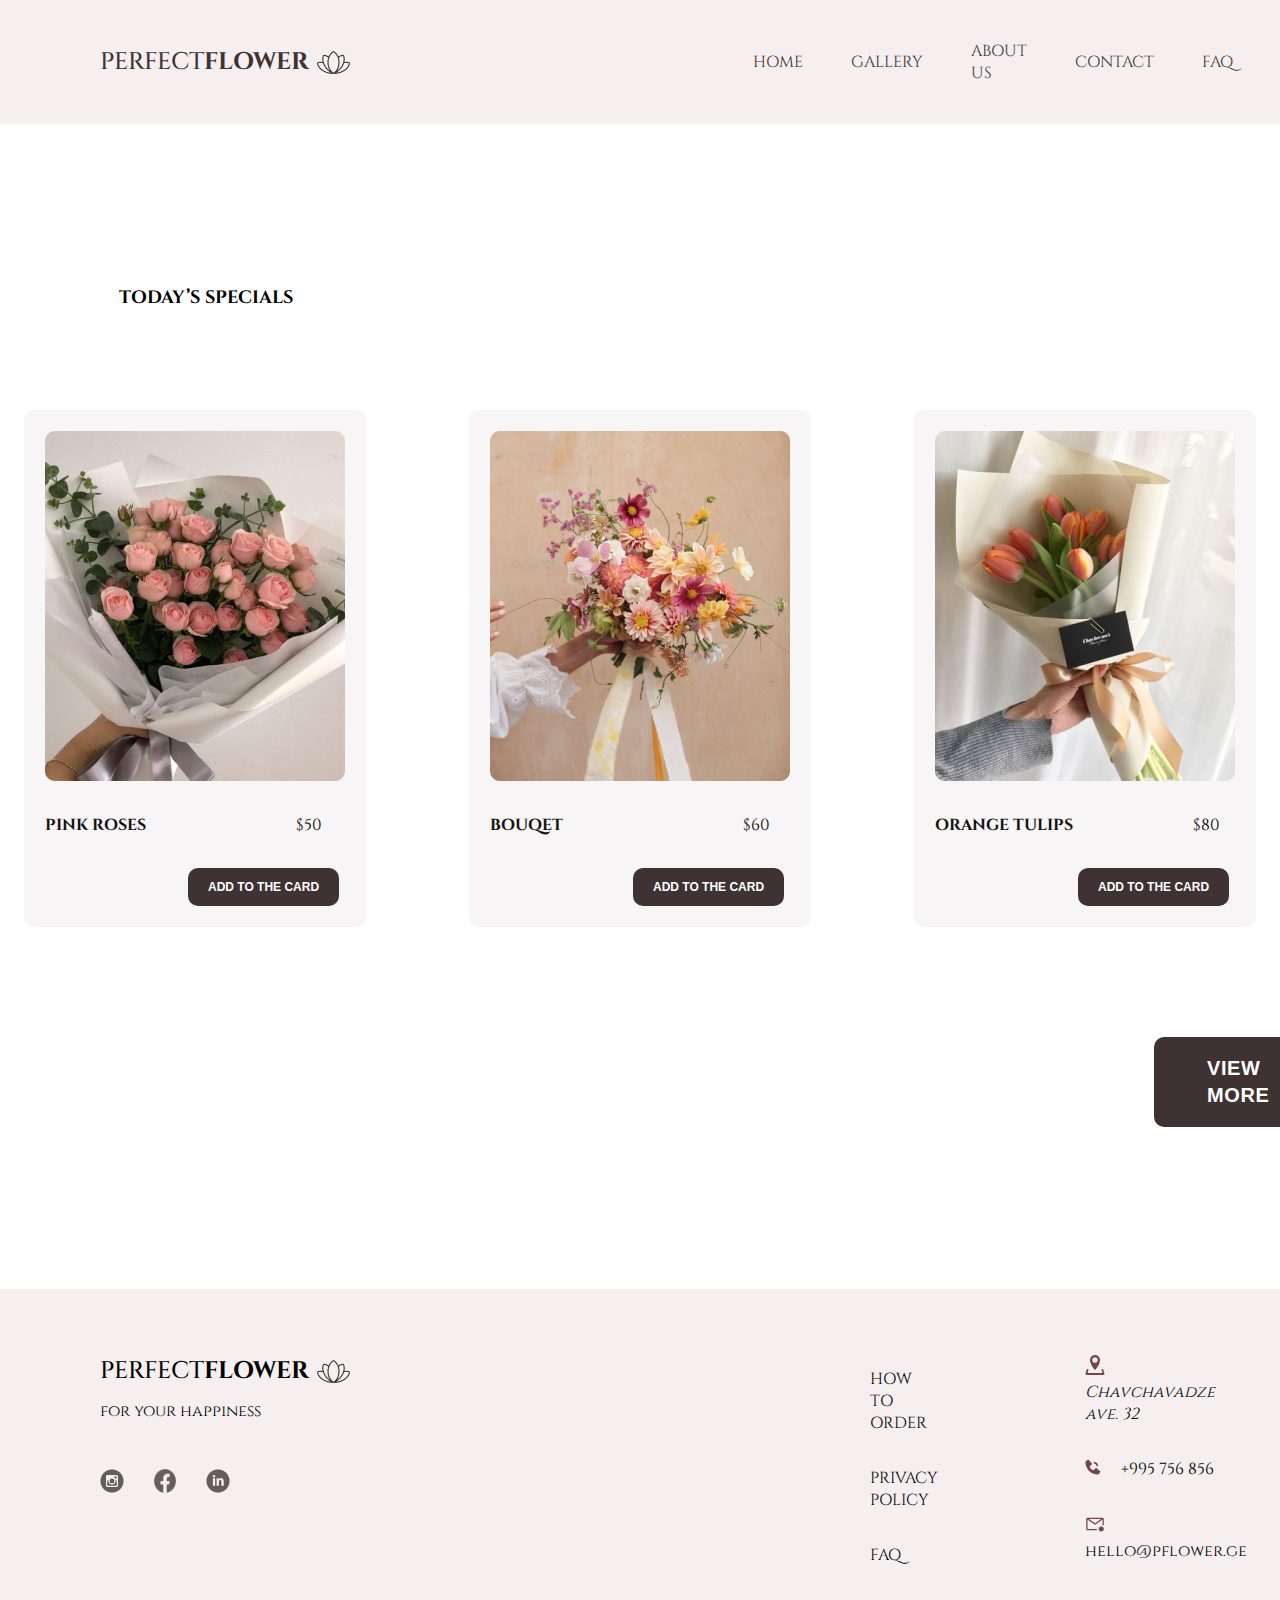
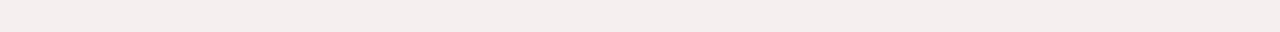
<file: index.html>
<!DOCTYPE html>
<html lang="en">
  <head>
    <link rel="stylesheet" href="assets/css/style.css" />
    <meta charset="UTF-8" />
    <meta http-equiv="X-UA-Compatible" content="IE=edge" />
    <meta name="viewport" content="width=device-width, initial-scale=1.0" />
    <title>Document</title>
  </head>

  <body>

    <header>
      <div class="flex-header">
        <a href="index.html"><h2><span>PERFECT</span>FLOWER</h2></a>
        <img src="assets/images/Vector.png" alt="vector" />
      </div>
      <nav>
        <ul>
          <il><a href="index.html">HOME</a></il>
          <il><a href="gallery.html">GALLERY</a></il>
          <il><a href="about.html">ABOUT US</a></il>
          <il><a href="contact.html">CONTACT</a></il>
          <il><a href="faq.html">FAQ</a></il>
          <img src="assets/images/image 6.png" alt="img" />
        </ul>
      </nav>
    </header>

    <main>
      <h1>TODAY’S SPECIALS</h1>
      <section>
        <article>
          <img src="assets/images/image 5.png" alt="img" />
          <h3>PINK ROSES<span>$50</span></h3>
          <button>ADD TO THE CARD</button>
        </article>
        <article>
          <img src="assets/images/image 3.png" alt="img" />
          <h3>BOUQET<span class="price-2">$60</span></h3>
          <button>ADD TO THE CARD</button>
        </article>
        <article>
          <img src="assets/images/image 4.png" alt="img" />
          <h3>ORANGE TULIPS<span class="price">$80</span></h3>
          <button>ADD TO THE CARD</button>
        </article>
      </section>
      <button class="btn">VIEW MORE</button>
    </main>

    <footer>
      <div>
        <div class="flex-header">
          <h2><span>PERFECT</span>FLOWER</h2>
          <img src="assets/images/Vector.png" alt="vector" />
        </div>
        <p>for your happiness</p>
        <div class="icons">
          <img src="assets/images/Vector (1).png" alt="vector" />
          <img src="assets/images/Vector (2).png" alt="vector" />
          <img src="assets/images/Vector (3).png" alt="vector" />
        </div>
      </div>
      <div class="flex-wrap">
        <div>
          <p>HOW TO ORDER</p>
          <p>PRIVACY POLICY</p>
          <p>FAQ</p>
        </div>
        <div class="contact">
          <address><span><img src="assets/images/Vector (4).png" alt="img"></span>Chavchavadze ave. 32</address>
          <p><span><img src="assets/images/Vector (5).png" alt="img"></span>+995 756 856</p>
          <p><span><img src="assets/images/vector(7).png" alt="img"></span>hello@pflower.ge</p>
        </div>
      </div>
    </footer>
    
  </body>
</html>
</file>
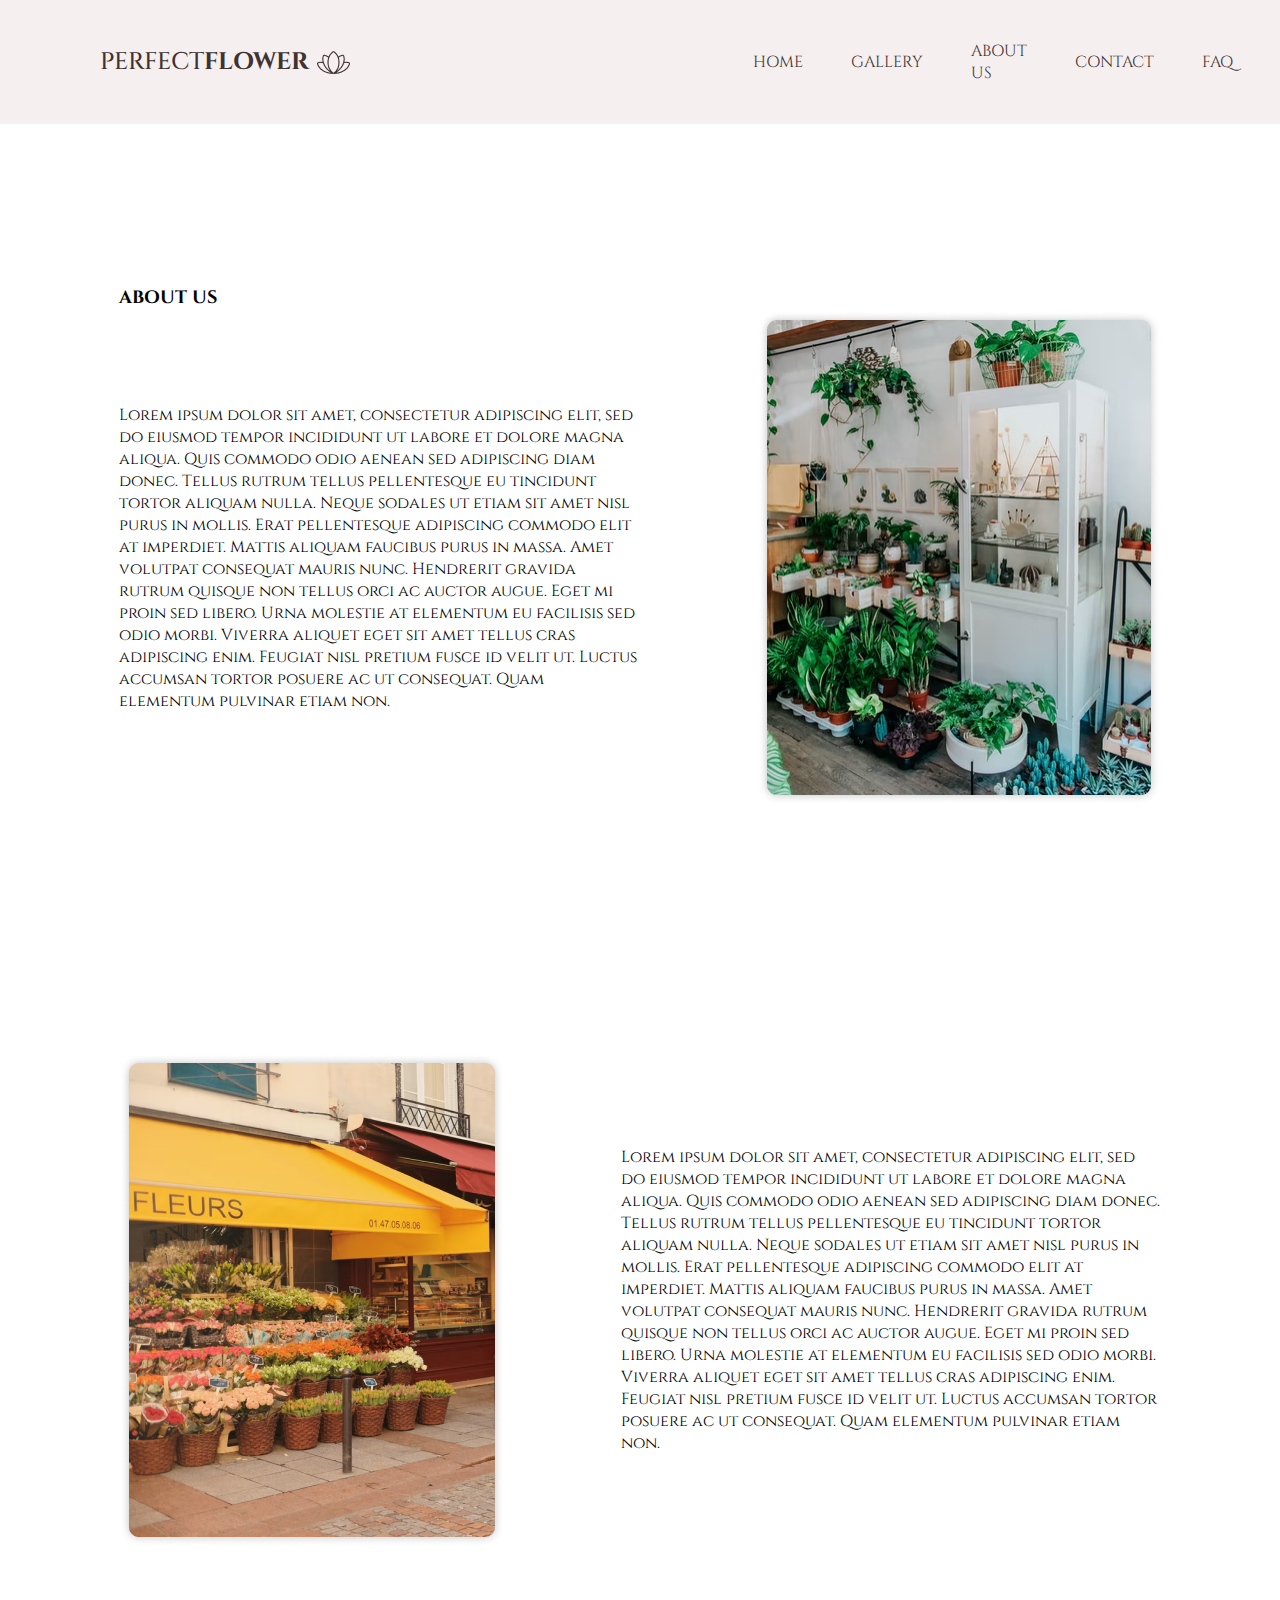
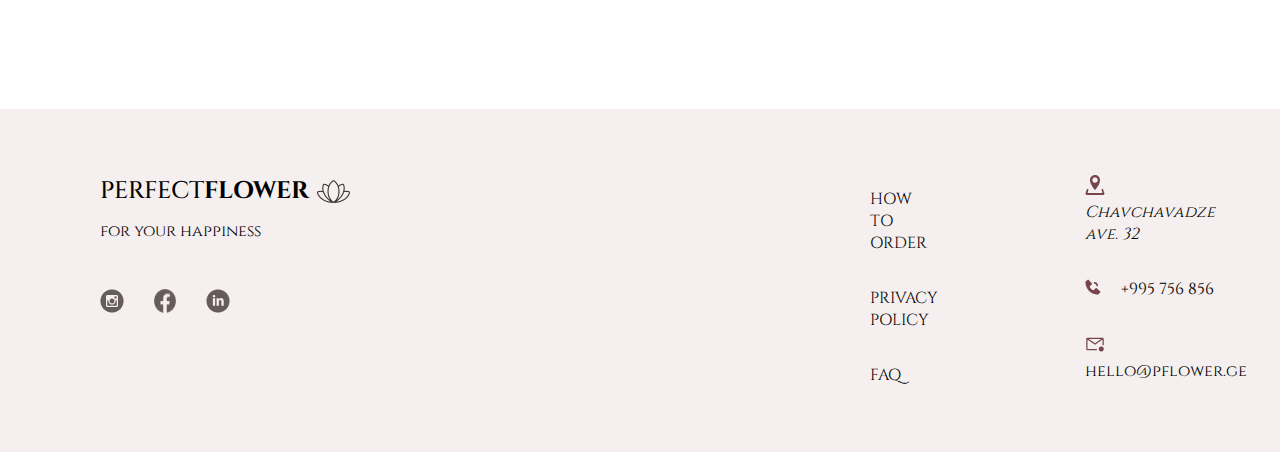
<file: about.html>
<!DOCTYPE html>
<html lang="en">
<head>
    <link rel="stylesheet" href="assets/css/about.css">
    <meta charset="UTF-8">
    <meta http-equiv="X-UA-Compatible" content="IE=edge">
    <meta name="viewport" content="width=device-width, initial-scale=1.0">
    <title>Document</title>
</head>
<body>
    <header>
        <div class="flex-header">
          <a href="index.html"><h2><span>PERFECT</span>FLOWER</h2></a>
          <img src="assets/images/Vector.png" alt="vector" />
        </div>
        <nav>
          <ul>
            <il><a href="index.html">HOME</a></il>
          <il><a href="gallery.html">GALLERY</a></il>
          <il><a href="about.html">ABOUT US</a></il>
          <il><a href="contact.html">CONTACT</a></il>
          <il><a href="faq.html">FAQ</a></il>
            <img src="assets/images/image 6.png" alt="img" />
          </ul>
        </nav>
      </header>
    <main>
        <h3>ABOUT US</h3>
        <section>
            <p>Lorem ipsum dolor sit amet, consectetur adipiscing elit, sed do eiusmod tempor incididunt ut labore et dolore magna aliqua. Quis commodo odio aenean sed adipiscing diam donec. Tellus rutrum tellus pellentesque eu tincidunt tortor aliquam nulla. Neque sodales ut etiam sit amet nisl purus in mollis. Erat pellentesque adipiscing commodo elit at imperdiet. Mattis aliquam faucibus purus in massa. Amet volutpat consequat mauris nunc. Hendrerit gravida rutrum quisque non tellus orci ac auctor augue. Eget mi proin sed libero. Urna molestie at elementum eu facilisis sed odio morbi. Viverra aliquet eget sit amet tellus cras adipiscing enim. Feugiat nisl pretium fusce id velit ut. Luctus accumsan tortor posuere ac ut consequat. Quam elementum pulvinar etiam non.
            </p>
            <img src="assets/images/image 30.png" alt="img">
        </section>
        <section class="group">
            <img src="assets/images/image 31.png" alt="img">
            <p>Lorem ipsum dolor sit amet, consectetur adipiscing elit, sed do eiusmod tempor incididunt ut labore et dolore magna aliqua. Quis commodo odio aenean sed adipiscing diam donec. Tellus rutrum tellus pellentesque eu tincidunt tortor aliquam nulla. Neque sodales ut etiam sit amet nisl purus in mollis. Erat pellentesque adipiscing commodo elit at imperdiet. Mattis aliquam faucibus purus in massa. Amet volutpat consequat mauris nunc. Hendrerit gravida rutrum quisque non tellus orci ac auctor augue. Eget mi proin sed libero. Urna molestie at elementum eu facilisis sed odio morbi. Viverra aliquet eget sit amet tellus cras adipiscing enim. Feugiat nisl pretium fusce id velit ut. Luctus accumsan tortor posuere ac ut consequat. Quam elementum pulvinar etiam non.
            </p>
            
        </section>
    </main>

    
    <footer>
        <div>
          <div class="flex-header">
            <h2><span>PERFECT</span>FLOWER</h2>
            <img src="assets/images/Vector.png" alt="vector" />
          </div>
          <p>for your happiness</p>
          <div class="icons">
            <img src="assets/images/Vector (1).png" alt="vector" />
            <img src="assets/images/Vector (2).png" alt="vector" />
            <img src="assets/images/Vector (3).png" alt="vector" />
          </div>
        </div>
        <div class="flex-wrap">
          <div>
            <p>HOW TO ORDER</p>
            <p>PRIVACY POLICY</p>
            <p>FAQ</p>
          </div>
          <div class="contact">
            <address><span><img src="assets/images/Vector (4).png" alt="img"></span>Chavchavadze ave. 32</address>
            <p><span><img src="assets/images/Vector (5).png" alt="img"></span>+995 756 856</p>
            <p><span><img src="assets/images/vector(7).png" alt="img"></span>hello@pflower.ge</p>
          </div>
        </div>
      </footer>
</body>
</html>
</file>
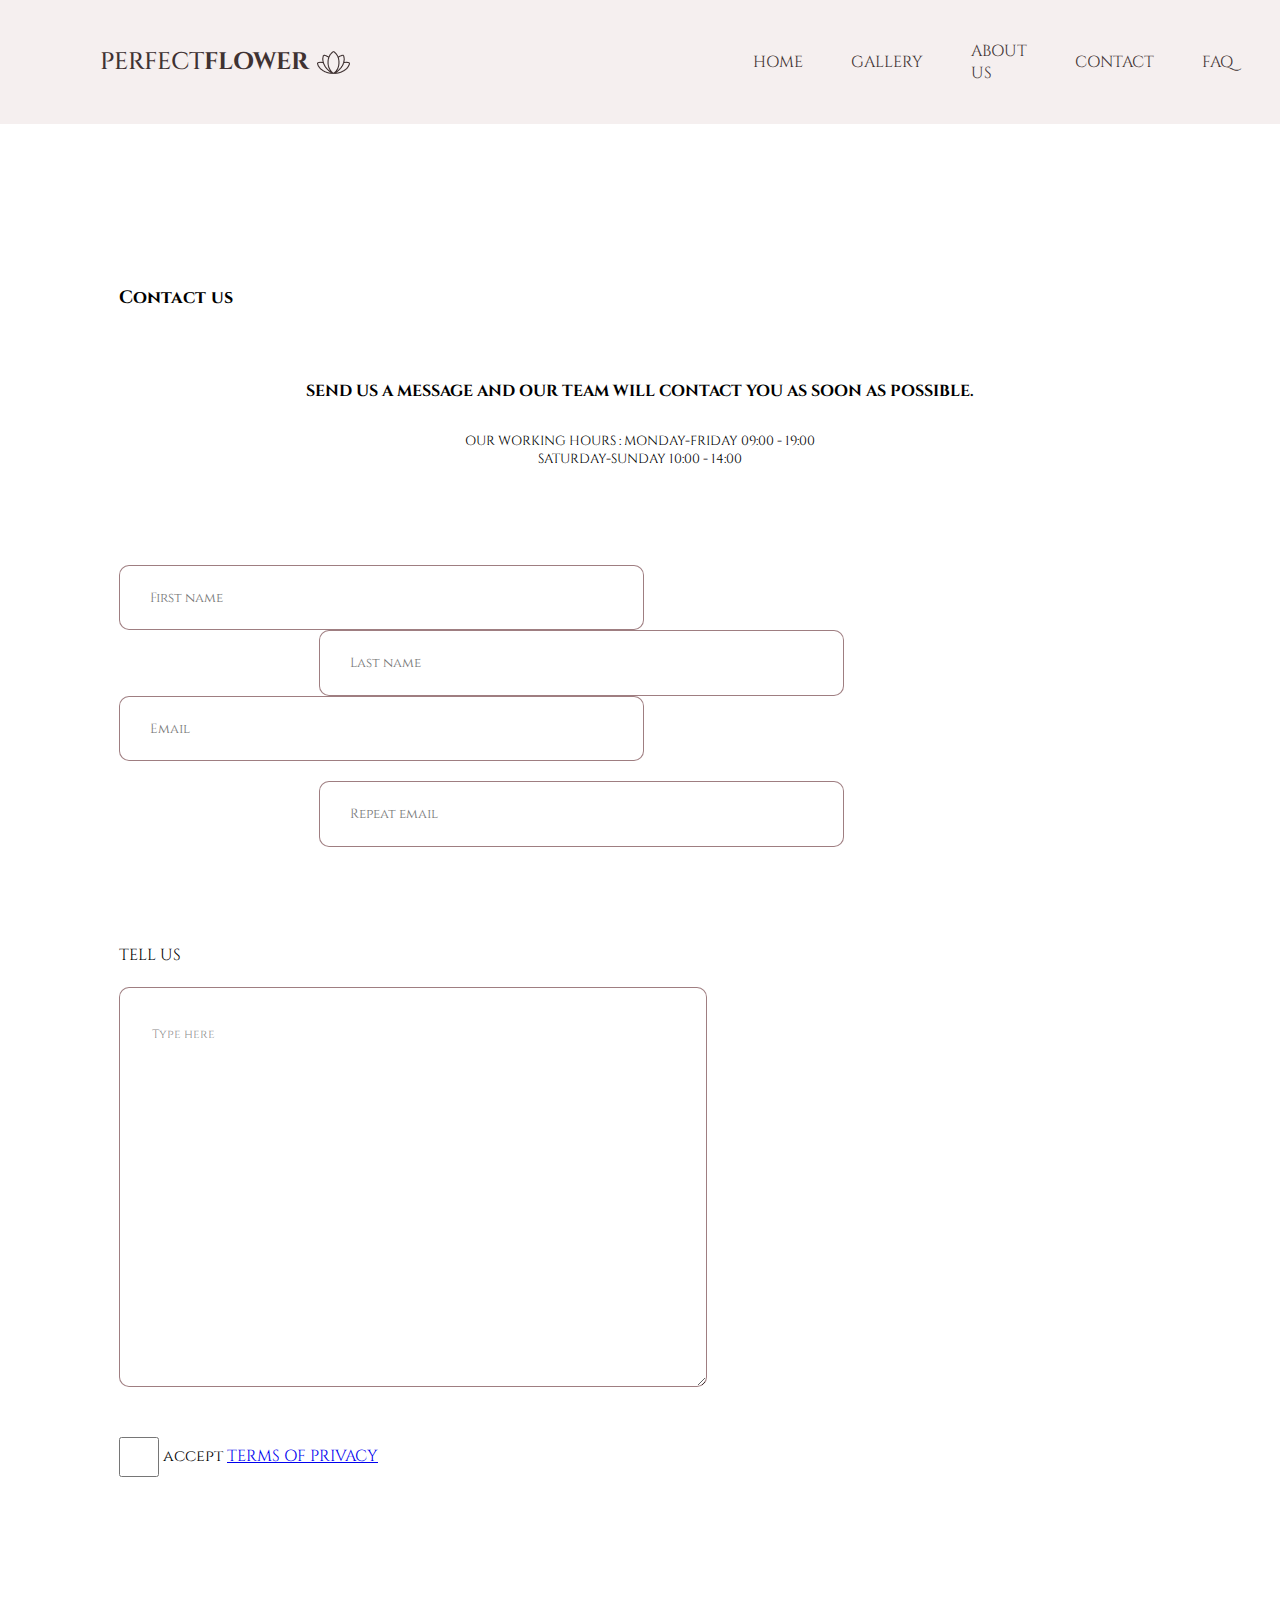
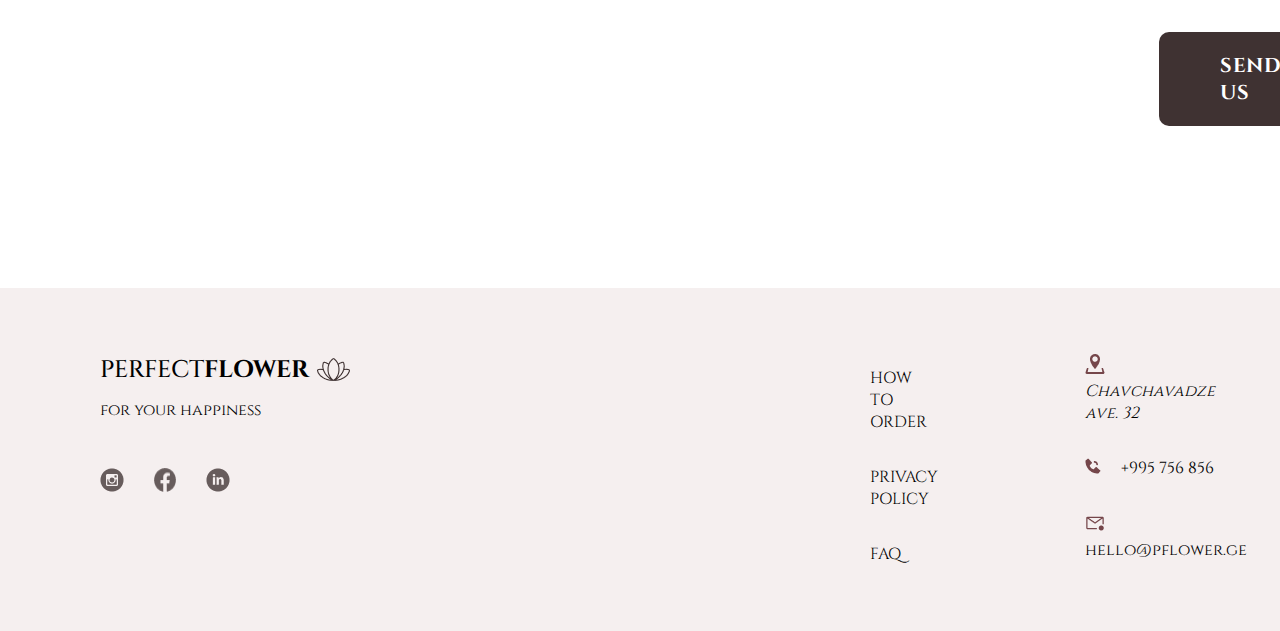
<file: contact.html>
<!DOCTYPE html>
<html lang="en">

<head>
    <link rel="stylesheet" href="assets/css/contact.css">
    <meta charset="UTF-8">
    <meta http-equiv="X-UA-Compatible" content="IE=edge">
    <meta name="viewport" content="width=device-width, initial-scale=1.0">
    <title>Document</title>
</head>

<body>

    <header>
        <div class="flex-header">
            <a href="index.html"><h2><span>PERFECT</span>FLOWER</h2></a>
            <img src="assets/images/Vector.png" alt="vector" />
        </div>
        <nav>
            <ul>
                <il><a href="index.html">HOME</a></il>
                <il><a href="gallery.html">GALLERY</a></il>
                <il><a href="about.html">ABOUT US</a></il>
                <il><a href="contact.html">CONTACT</a></il>
                <il><a href="faq.html">FAQ</a></il>
                <img src="assets/images/image 6.png" alt="img" />
            </ul>
        </nav>
    </header>

    <main>
        <h3>Contact us</h3>
        <h4>SEND US A MESSAGE AND OUR TEAM WILL CONTACT YOU AS SOON AS POSSIBLE.</h4>
        <h5>OUR WORKING HOURS : MONDAY-FRIDAY 09:00 - 19:00 <br><span>SATURDAY-SUNDAY 10:00 - 14:00<span></span></h5>

        <form>
            <label for="fname"></label>
            <input class="input" type="text" id="fname" name="fname" placeholder="First name">
            <label for="lname"></label>
            <input class="input" type="text" id="lname" name="lname" placeholder="Last name"><br>
            <label for="email"></label>
            <input class="input" type="email" id="email" name="email" placeholder="Email">
            <label for="email"></label>
            <input class="input" type="email" id="remail" name="email" placeholder="Repeat email">
        </form>
        <div>
        <form>
            <label  class="text" for="text">TELL US</label>
            <textarea rows="4" cols="50" name="comment" >Type here </textarea>
        </form>
        
        <iframe src="https://www.google.com/maps/embed?pb=!1m14!1m12!1m3!1d11900.402046786656!2d44.77591134825438!3d41.78304744443202!2m3!1f0!2f0!3f0!3m2!1i1024!2i768!4f13.1!5e0!3m2!1ska!2sge!4v1676414620981!5m2!1ska!2sge" width="600" height="450" style="border:0;" allowfullscreen="" loading="lazy" referrerpolicy="no-referrer-when-downgrade"></iframe>
        </div>
        <input class="checkbox" type="checkbox">
        <label>accept <a href="#">TERMS OF PRIVACY</a></label>
        <button>SEND US</button>
        
    
    </main>
    <footer>
        <div>
          <div class="flex-header">
            <h2><span>PERFECT</span>FLOWER</h2>
            <img src="assets/images/Vector.png" alt="vector" />
          </div>
          <p>for your happiness</p>
          <div class="icons">
            <img src="assets/images/Vector (1).png" alt="vector" />
            <img src="assets/images/Vector (2).png" alt="vector" />
            <img src="assets/images/Vector (3).png" alt="vector" />
          </div>
        </div>
        <div class="flex-wrap">
          <div>
            <p>HOW TO ORDER</p>
            <p>PRIVACY POLICY</p>
            <p>FAQ</p>
          </div>
          <div class="contact">
            <address><span><img src="assets/images/Vector (4).png" alt="img"></span>Chavchavadze ave. 32</address>
            <p><span><img src="assets/images/Vector (5).png" alt="img"></span>+995 756 856</p>
            <p><span><img src="assets/images/vector(7).png" alt="img"></span>hello@pflower.ge</p>
          </div>
        </div>
      </footer>

</body>

</html>
</file>
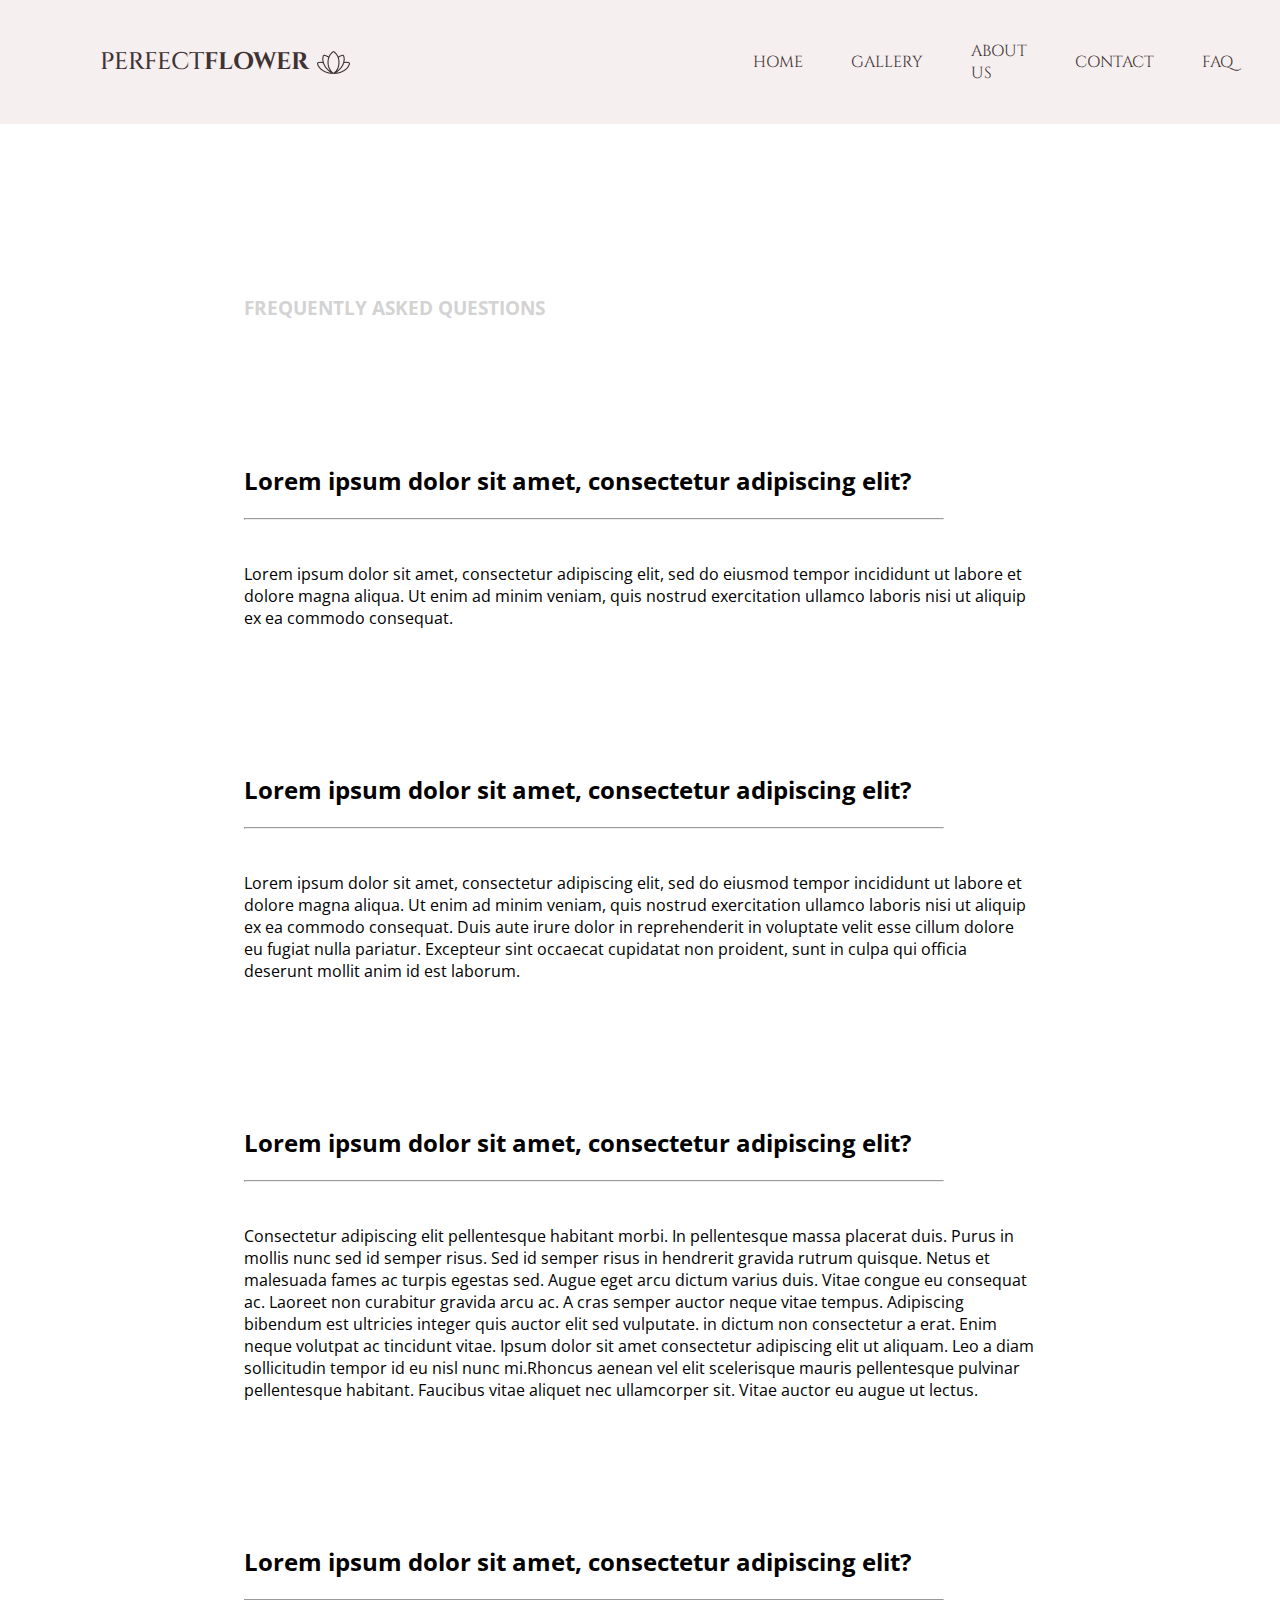
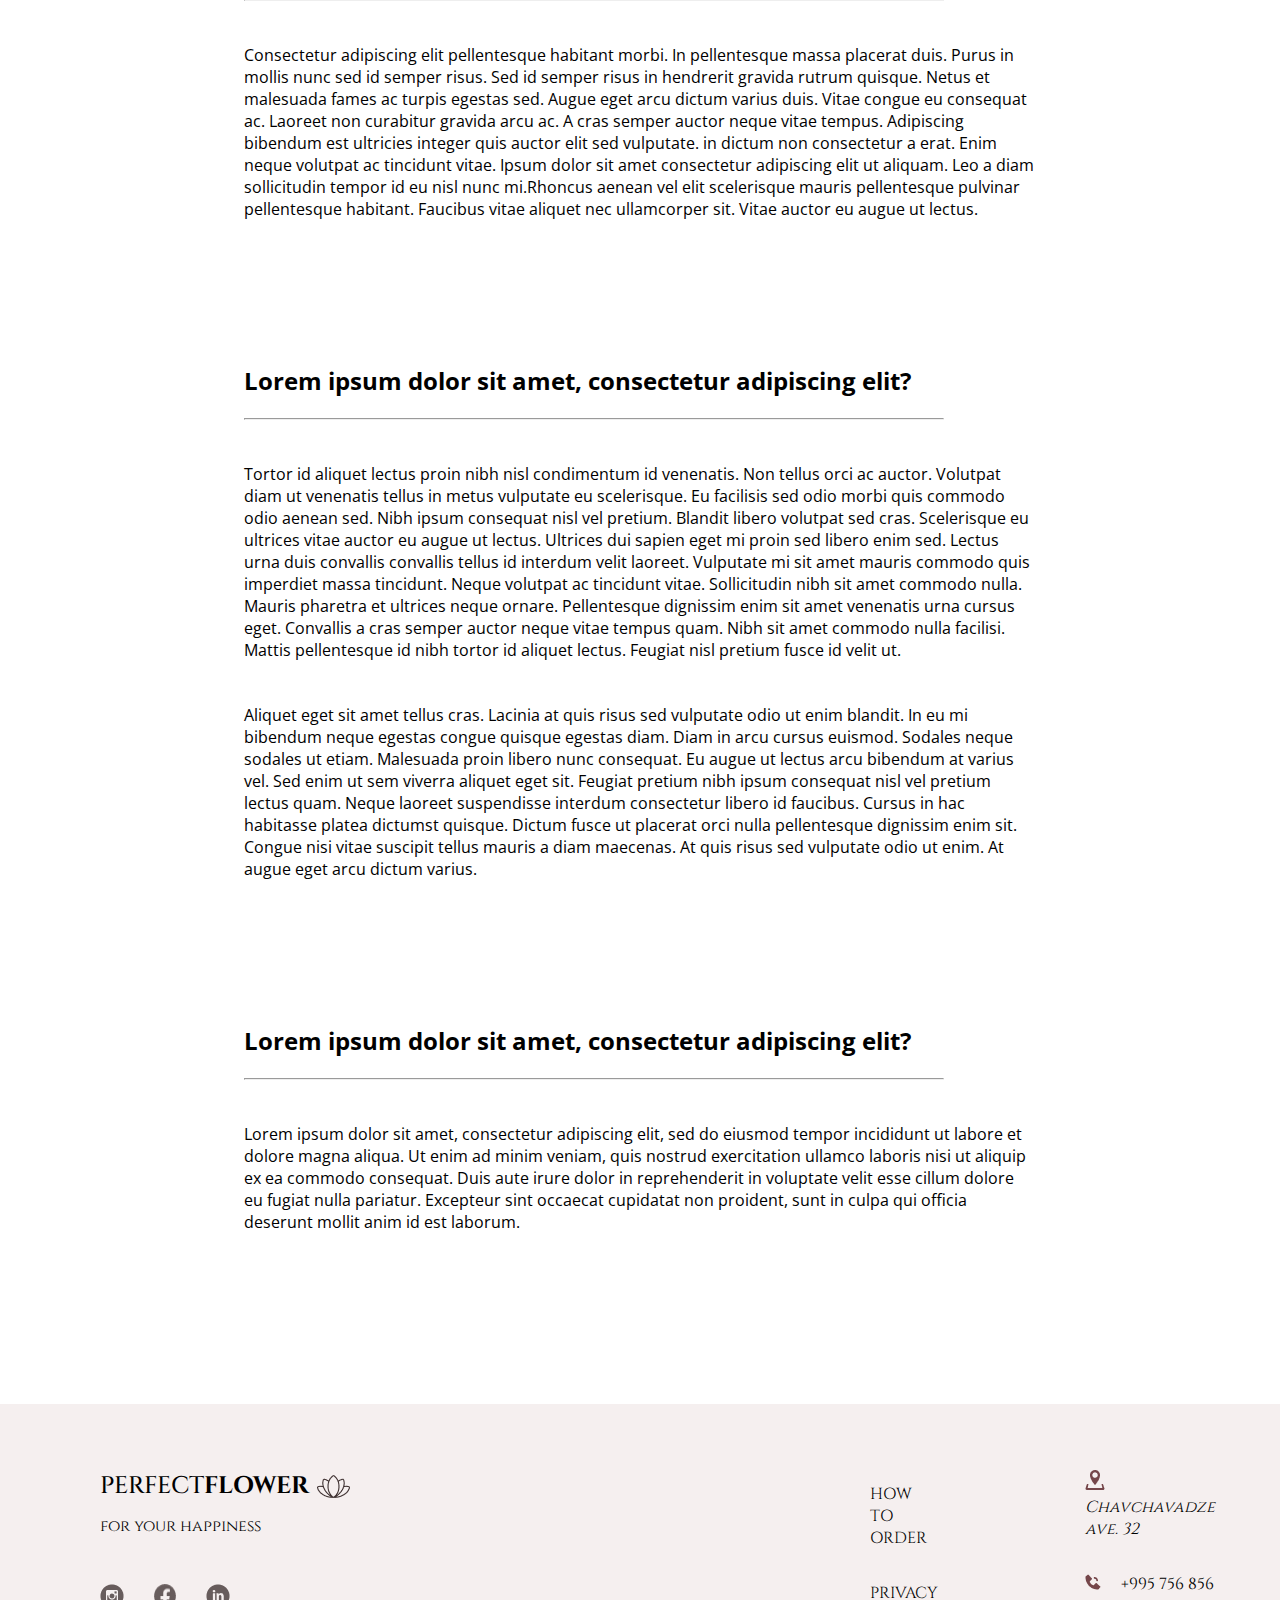
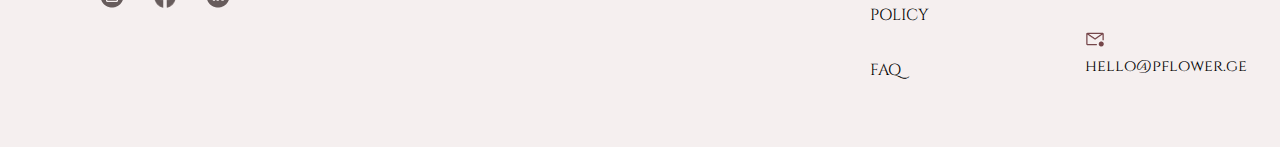
<file: faq.html>
<!DOCTYPE html>
<html lang="en">

<head>
    <link rel="stylesheet" href="assets/css/faq.css" />
    <meta charset="UTF-8" />
    <meta http-equiv="X-UA-Compatible" content="IE=edge" />
    <meta name="viewport" content="width=device-width, initial-scale=1.0" />
    <title>Document</title>
</head>

<body>
    <header>
        <div class="flex-header">
            <a href="index.html"><h2><span>PERFECT</span>FLOWER</h2></a>
            <img src="assets/images/Vector.png" alt="vector" />
        </div>
        <nav>
            <ul>
                <il><a href="index.html">HOME</a></il>
          <il><a href="gallery.html">GALLERY</a></il>
          <il><a href="about.html">ABOUT US</a></il>
          <il><a href="contact.html">CONTACT</a></il>
          <il><a href="faq.html">FAQ</a></il>
                <img src="assets/images/image 6.png" alt="img" />
            </ul>
        </nav>
    </header>

    <main>
        <h3>FREQUENTLY ASKED QUESTIONS</h3>
        <section>
            <h2>Lorem ipsum dolor sit amet, consectetur adipiscing elit?</h2>
            <hr />
            <p>
                Lorem ipsum dolor sit amet, consectetur adipiscing elit, sed do
                eiusmod tempor incididunt ut labore et dolore magna aliqua. Ut enim ad
                minim veniam, quis nostrud exercitation ullamco laboris nisi ut
                aliquip ex ea commodo consequat.
            </p>
        </section>
        <section>
            <h2>Lorem ipsum dolor sit amet, consectetur adipiscing elit?</h2>
            <hr />
            <p>
                Lorem ipsum dolor sit amet, consectetur adipiscing elit, sed do
                eiusmod tempor incididunt ut labore et dolore magna aliqua. Ut enim ad
                minim veniam, quis nostrud exercitation ullamco laboris nisi ut
                aliquip ex ea commodo consequat. Duis aute irure dolor in
                reprehenderit in voluptate velit esse cillum dolore eu fugiat nulla
                pariatur. Excepteur sint occaecat cupidatat non proident, sunt in
                culpa qui officia deserunt mollit anim id est laborum.
            </p>
        </section>
        <section>
            <h2>Lorem ipsum dolor sit amet, consectetur adipiscing elit?</h2>
            <hr />
            <p>
                Consectetur adipiscing elit pellentesque habitant morbi. In
                pellentesque massa placerat duis. Purus in mollis nunc sed id semper
                risus. Sed id semper risus in hendrerit gravida rutrum quisque. Netus
                et malesuada fames ac turpis egestas sed. Augue eget arcu dictum
                varius duis. Vitae congue eu consequat ac. Laoreet non curabitur
                gravida arcu ac. A cras semper auctor neque vitae tempus. Adipiscing
                bibendum est ultricies integer quis auctor elit sed vulputate. in
                dictum non consectetur a erat. Enim neque volutpat ac tincidunt vitae.
                Ipsum dolor sit amet consectetur adipiscing elit ut aliquam. Leo a
                diam sollicitudin tempor id eu nisl nunc mi.Rhoncus aenean vel elit
                scelerisque mauris pellentesque pulvinar pellentesque habitant.
                Faucibus vitae aliquet nec ullamcorper sit. Vitae auctor eu augue ut
                lectus.
            </p>
        </section>
        <section>
            <h2>Lorem ipsum dolor sit amet, consectetur adipiscing elit?</h2>
            <hr />
            <p>
                Consectetur adipiscing elit pellentesque habitant morbi. In pellentesque massa placerat duis. Purus in mollis nunc sed id semper risus. Sed id semper risus in hendrerit gravida rutrum quisque. Netus et malesuada fames ac turpis egestas sed. Augue eget arcu dictum varius duis. Vitae congue eu consequat ac. Laoreet non curabitur gravida arcu ac. A cras semper auctor neque vitae tempus. Adipiscing bibendum est ultricies integer quis auctor elit sed vulputate. in dictum non consectetur a erat. Enim neque volutpat ac tincidunt vitae. Ipsum dolor sit amet consectetur adipiscing elit ut aliquam. Leo a diam sollicitudin tempor id eu nisl nunc mi.Rhoncus aenean vel elit scelerisque mauris pellentesque pulvinar pellentesque habitant. Faucibus vitae aliquet nec ullamcorper sit. Vitae auctor eu augue ut lectus.
            </p>
        </section>
        <section>
            <h2>Lorem ipsum dolor sit amet, consectetur adipiscing elit?</h2>
            <hr />
            <p>
                Tortor id aliquet lectus proin nibh nisl condimentum id venenatis. Non
                tellus orci ac auctor. Volutpat diam ut venenatis tellus in metus
                vulputate eu scelerisque. Eu facilisis sed odio morbi quis commodo
                odio aenean sed. Nibh ipsum consequat nisl vel pretium. Blandit libero
                volutpat sed cras. Scelerisque eu ultrices vitae auctor eu augue ut
                lectus. Ultrices dui sapien eget mi proin sed libero enim sed. Lectus
                urna duis convallis convallis tellus id interdum velit laoreet.
                Vulputate mi sit amet mauris commodo quis imperdiet massa tincidunt.
                Neque volutpat ac tincidunt vitae. Sollicitudin nibh sit amet commodo
                nulla. Mauris pharetra et ultrices neque ornare. Pellentesque
                dignissim enim sit amet venenatis urna cursus eget. Convallis a cras
                semper auctor neque vitae tempus quam. Nibh sit amet commodo nulla
                facilisi. Mattis pellentesque id nibh tortor id aliquet lectus.
                Feugiat nisl pretium fusce id velit ut. </p>
            <p>Aliquet eget sit amet tellus
                cras. Lacinia at quis risus sed vulputate odio ut enim blandit. In eu
                mi bibendum neque egestas congue quisque egestas diam. Diam in arcu
                cursus euismod. Sodales neque sodales ut etiam. Malesuada proin libero
                nunc consequat. Eu augue ut lectus arcu bibendum at varius vel. Sed
                enim ut sem viverra aliquet eget sit. Feugiat pretium nibh ipsum
                consequat nisl vel pretium lectus quam. Neque laoreet suspendisse
                interdum consectetur libero id faucibus. Cursus in hac habitasse
                platea dictumst quisque. Dictum fusce ut placerat orci nulla
                pellentesque dignissim enim sit. Congue nisi vitae suscipit tellus
                mauris a diam maecenas. At quis risus sed vulputate odio ut enim. At
                augue eget arcu dictum varius.
            </p>
        </section>
        <section>
            <h2>Lorem ipsum dolor sit amet, consectetur adipiscing elit?</h2>
            <hr />
            <p>
                Lorem ipsum dolor sit amet, consectetur adipiscing elit, sed do eiusmod tempor incididunt ut labore et
                dolore magna aliqua. Ut enim ad minim veniam, quis nostrud exercitation ullamco laboris nisi ut aliquip
                ex ea commodo consequat. Duis aute irure dolor in reprehenderit in voluptate velit esse cillum dolore eu
                fugiat nulla pariatur. Excepteur sint occaecat cupidatat non proident, sunt in culpa qui officia
                deserunt mollit anim id est laborum.
            </p>
        </section>
    </main>

    
    <footer>
        <div>
          <div class="flex-header">
            <h2><span>PERFECT</span>FLOWER</h2>
            <img src="assets/images/Vector.png" alt="vector" />
          </div>
          <p>for your happiness</p>
          <div class="icons">
            <img src="assets/images/Vector (1).png" alt="vector" />
            <img src="assets/images/Vector (2).png" alt="vector" />
            <img src="assets/images/Vector (3).png" alt="vector" />
          </div>
        </div>
        <div class="flex-wrap">
          <div>
            <p>HOW TO ORDER</p>
            <p>PRIVACY POLICY</p>
            <p>FAQ</p>
          </div>
          <div class="contact">
            <address><span><img src="assets/images/Vector (4).png" alt="img"></span>Chavchavadze ave. 32</address>
            <p><span><img src="assets/images/Vector (5).png" alt="img"></span>+995 756 856</p>
            <p><span><img src="assets/images/vector(7).png" alt="img"></span>hello@pflower.ge</p>
          </div>
        </div>
      </footer>
</body>

</html>
</file>
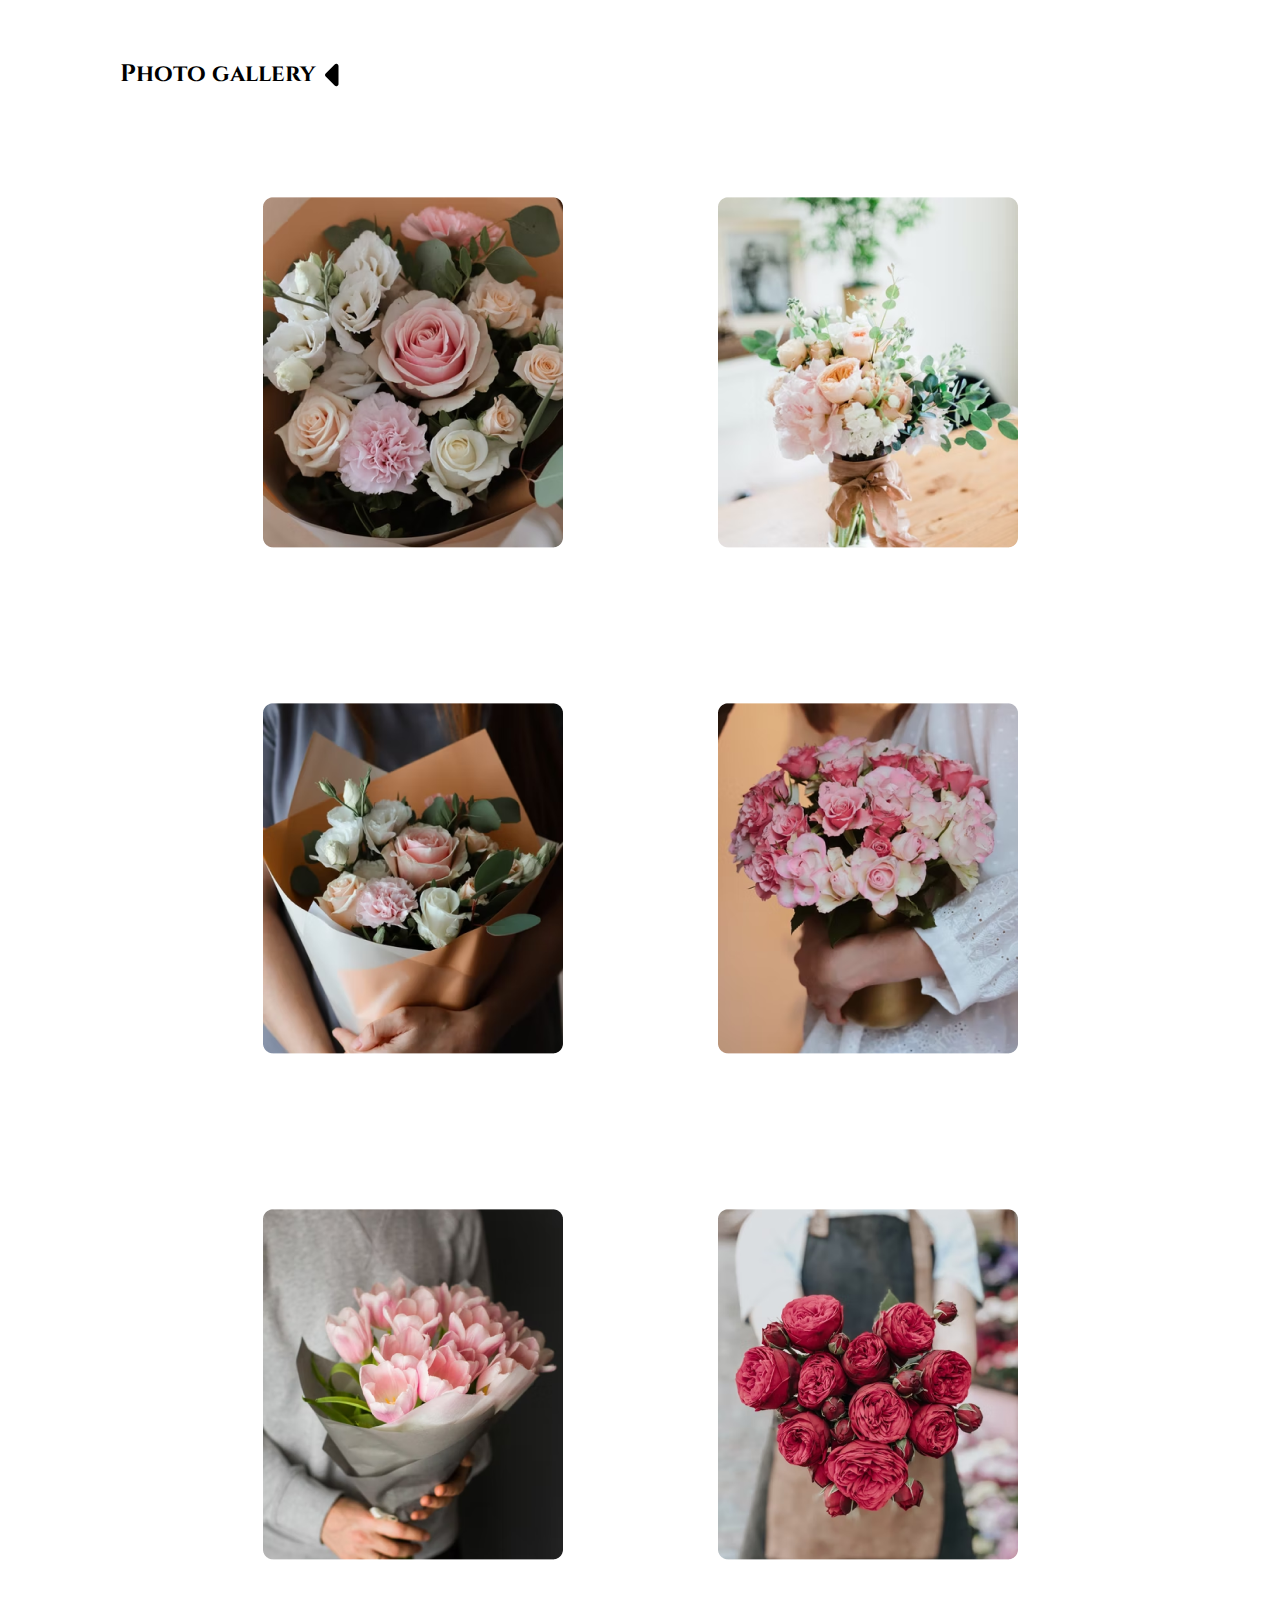
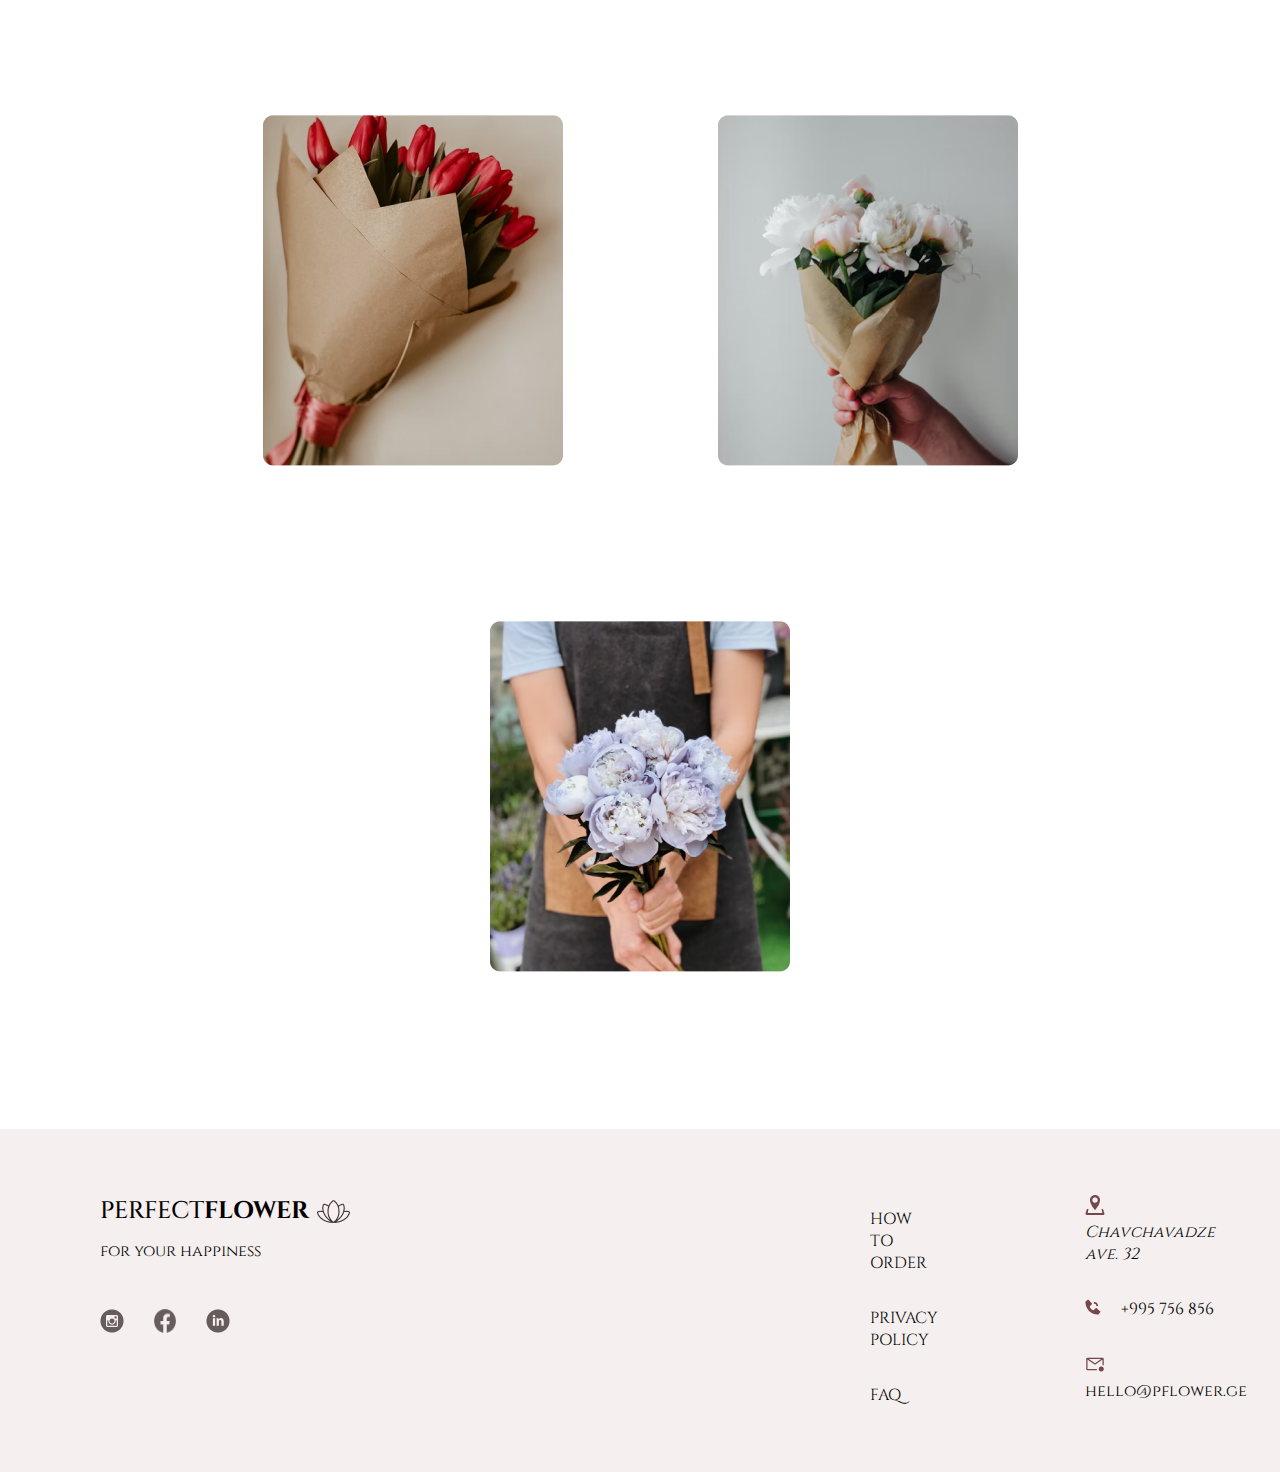
<file: gallery.html>
<!DOCTYPE html>
<html lang="en">
<head>
    <link rel="stylesheet" href="assets/css/gallery.css" />
    <meta charset="UTF-8">
    <meta http-equiv="X-UA-Compatible" content="IE=edge">
    <meta name="viewport" content="width=device-width, initial-scale=1.0">
    <title>Document</title>
</head>
<body>
    <main>
        <h2>Photo gallery<span><a href="index.html"><img src="assets/images/caret-left-solid.svg"  width="18px"alt="caret"></a></span></h2>
        <section>
            <img src="assets/images/flower1.png" alt="flower">
            <img src="assets/images/flower2.png" alt="flower">
            <img src="assets/images/flower3.png" alt="flower">
            <img src="assets/images/flower4.png" alt="flower">
            <img src="assets/images/flower5.png" alt="flower">
            <img src="assets/images/flower6.png" alt="flower">
            <img src="assets/images/flower7.png" alt="flower">
            <img src="assets/images/flower8.png" alt="flower">
            <img src="assets/images/flower9.png" alt="flower">
        </section>
    </main>
    
    <footer>
        <div>
          <div class="flex-header">
            <h2><span>PERFECT</span>FLOWER</h2>
            <img src="assets/images/Vector.png" alt="vector" />
          </div>
          <p>for your happiness</p>
          <div class="icons">
            <img src="assets/images/Vector (1).png" alt="vector" />
            <img src="assets/images/Vector (2).png" alt="vector" />
            <img src="assets/images/Vector (3).png" alt="vector" />
          </div>
        </div>
        <div class="flex-wrap">
          <div>
            <p>HOW TO ORDER</p>
            <p>PRIVACY POLICY</p>
            <p>FAQ</p>
          </div>
          <div class="contact">
            <address><span><img src="assets/images/Vector (4).png" alt="img"></span>Chavchavadze ave. 32</address>
            <p><span><img src="assets/images/Vector (5).png" alt="img"></span>+995 756 856</p>
            <p><span><img src="assets/images/vector(7).png" alt="img"></span>hello@pflower.ge</p>
          </div>
        </div>
      </footer>
</body>
</html>
</file>
<file: assets/css/style.css>
@import url("https://fonts.googleapis.com/css2?family=Cinzel:wght@400;700;900&display=swap");

* {
  margin: 0;
  padding: 0;
  box-sizing: border-box;
}
body{
    width: 100vw;
    height: 100vh;
    font-family: Cinzel;
}

/* header */

header {
  background-color: #f5efef;
  display: flex;
  align-items: center;
  gap: 403px;
  justify-content: space-around;
  padding: 40px 100px;
}
.flex-header {
  display: flex;
  gap: 8px;
  align-items: center;
}
header nav ul{
align-items: center;
display: flex;
gap: 48px;
}
header span{
    font-weight: 500;
}
header a{
  text-decoration: none;
  color: #3F3232;
}

/* main */

main{
    padding: 162px 119px;
}
main h1{
font-size: 18px;
font-weight: 700;
line-height: 24px;
letter-spacing: 0em;
text-align: left;
}
main article{
    margin-top: 100px;
    padding: 21px 21px;
    background-color: #F7F5F5;
    border-radius: 10PX;
}
main article:hover{
  transform: scale(1.1);
}
main article h3{
  margin-top: 27px;
font-size: 16px;
font-weight: 700;
line-height: 22px;
letter-spacing: 0em;
text-align: left;
color: #121111;
}
article span{
  margin-left: 150px;
font-size: 16px;
font-weight: 400;
line-height: 22px;
letter-spacing: 0em;
text-align: left;
color: #000;
}
article .price{
  margin-left: 120px;
}
article .price-2{
  margin-left: 180px;
}
article button{
  margin-top: 32px;
  padding: 11px 20px;
font-size: 12px;
font-weight: 700;
line-height: 16px;
letter-spacing: 0em;
text-align: left;
border: 0;
border-radius: 10px;
background-color: 
#3F3232;
color: #fff;
margin-left: 143px;
}
article button:hover{
  background-color: pink;
   color:#3F3232; 
}
section{
  display: flex;
  gap: 103px;
  justify-content: center;
}
 main .btn{
  margin-left: 1035px;
  margin-top: 110px;
  padding: 18px 53px;
  border: 0;
  border-radius: 10px;
  color: white;
font-size: 20px;
font-weight: 700;
line-height: 27px;
letter-spacing: 0.03em;
text-align: left;
background-color: #3F3232;
} 
main .btn:hover{
  background-color: pink;
   color:#3F3232; 
  transform: scale(1.1);
}

/* footer */

footer{
  padding: 66px 100px;
  background-color: #F5EFEF;
  display: flex;
  gap: 520px;
}
 footer span{
  font-weight: 500;
} 
footer p{
  margin-top: 13px;
}
footer .icons{
  margin-top: 47px;
  display: flex;
  gap: 30px;
}
footer .flex-wrap{
  display: flex;
  gap: 147px;
}
.flex-wrap div{
  display: flex;
  flex-direction: column;
  gap: 20px;
}
.flex-wrap .contact span{
  vertical-align: middle;
}
.contact span{
  padding-right: 20px;
}
</file>
<file: assets/css/about.css>
@import url("https://fonts.googleapis.com/css2?family=Cinzel:wght@400;700;900&display=swap");

* {
  margin: 0;
  padding: 0;
  box-sizing: border-box;
}
body{
    width: 100vw;
    height: 100vh;
    font-family: Cinzel;
}

/* header */

header {
  background-color: #f5efef;
  display: flex;
  align-items: center;
  gap: 403px;
  justify-content: space-around;
  padding: 40px 100px;
}
.flex-header {
  display: flex;
  gap: 8px;
  align-items: center;
}
header nav ul{
align-items: center;
display: flex;
gap: 48px;
}
header span{
    font-weight: 500;
}
header a{
  text-decoration: none;
  color: #3F3232;
}
/* main */
main{
    padding: 162px 119px;
}
main h3{
font-size: 18px;
font-weight: 700;
line-height: 24px;
letter-spacing: 0em;
text-align: left;
}
main section{
    display: flex;
    gap: 116px;
    align-items: center;
}
.group{
    margin-top: 248px;
}


/* footer */

footer{
    padding: 66px 100px;
    background-color: #F5EFEF;
    display: flex;
    gap: 520px;
  }
   footer span{
    font-weight: 500;
  } 
  footer p{
    margin-top: 13px;
  }
  footer .icons{
    margin-top: 47px;
    display: flex;
    gap: 30px;
  }
  footer .flex-wrap{
    display: flex;
    gap: 147px;
  }
  .flex-wrap div{
    display: flex;
    flex-direction: column;
    gap: 20px;
  }
  .flex-wrap .contact span{
    vertical-align: middle;
  }
  .contact span{
    padding-right: 20px;
  }
</file>
<file: assets/css/contact.css>
@import url("https://fonts.googleapis.com/css2?family=Cinzel:wght@400;700;900&display=swap");

* {
  margin: 0;
  padding: 0;
  box-sizing: border-box;
}
body{
    width: 100vw;
    height: 100vh;
    font-family: Cinzel;
}

/* header */

header {
  background-color: #f5efef;
  display: flex;
  align-items: center;
  gap: 403px;
  justify-content: space-around;
  padding: 40px 100px;
}
.flex-header {
  display: flex;
  gap: 8px;
  align-items: center;
}
header nav ul{
align-items: center;
display: flex;
gap: 48px;
}
header span{
    font-weight: 500;
}
header a{
  text-decoration: none;
  color: #3F3232;
}
/* main */
main{
    padding: 162px 119px;
}
main h3{
font-size: 18px;
font-weight: 700;
line-height: 24px;
letter-spacing: 0em;
text-align: left;
margin-bottom: 70px;
}
main h4,
main h5{
    text-align: center;
}
main h5{
    margin-top: 30px;
    font-weight: 400;
}
form{
   margin-top: 97px;
}
.input {
  height: 65.45138549804688px;
  width: 525px;
  border: 1px solid #75464ab2;
  border-radius: 10px;
  padding-left: 30px;
  font-family: Cinzel;
  outline: none;
}

#lname{
    margin-left: 200px;
}
#remail{
    margin-left: 200px;
    margin-top: 20px;

}
.text{
    display: block;
    margin-bottom: 21px;
}
textarea{
    padding: 38px 32px;
    border: 1px solid #75464AB2;
    border-radius: 10px;
    width: 588px;
    height: 400px;
    font-family: Cinzel;
font-size: 12px;
font-weight: 400;
line-height: 16px;
letter-spacing: 0em;
text-align: left;
color: #3D3D3D9C;
margin-bottom: 44px;
  outline: none;
}
main div{
    display: flex;
   gap: 74px;
}
iframe{
    margin-top: 140px;
    border-radius: 10px;
    height: 400px;
}
main button{
    padding: 20px 61px;
    font-family: Cinzel;
font-size: 20px;
font-weight: 700;
line-height: 27px;
letter-spacing: 0.03em;
text-align: left;
background-color:#3F3232;
border: 0;
border-radius: 10px;
color: white;
margin-top: 155px;
margin-left: 1040px;
}
.checkbox {
  width: 40px;
  height: 40px;
  vertical-align: middle;
  outline: none;
}


/* footer */

footer{
    padding: 66px 100px;
    background-color: #F5EFEF;
    display: flex;
    gap: 520px;
  }
   footer span{
    font-weight: 500;
  } 
  footer p{
    margin-top: 13px;
  }
  footer .icons{
    margin-top: 47px;
    display: flex;
    gap: 30px;
  }
  footer .flex-wrap{
    display: flex;
    gap: 147px;
  }
  .flex-wrap div{
    display: flex;
    flex-direction: column;
    gap: 20px;
  }
  .flex-wrap .contact span{
    vertical-align: middle;
  }
  .contact span{
    padding-right: 20px;
  }
</file>
<file: assets/css/faq.css>
@import url("https://fonts.googleapis.com/css2?family=Cinzel:wght@400;700;900&display=swap");
@import url('https://fonts.googleapis.com/css2?family=Open+Sans:wght@400;600&display=swap');

* {
  margin: 0;
  padding: 0;
  box-sizing: border-box;
}
body{
    width: 100vw;
    height: 100vh;
    font-family: Cinzel;
    
}

/* header */

header {
    background-color: #f5efef;
    display: flex;
    align-items: center;
    gap: 403px;
    justify-content: space-around;
    padding: 40px 100px;
  }
  .flex-header {
    display: flex;
    gap: 8px;
    align-items: center;
  }
  header nav ul{
  align-items: center;
  display: flex;
  gap: 48px;
  }
  header span{
      font-weight: 500;
  }
  header a{
    text-decoration: none;
    color: #3F3232;
  }

  /* main */

  main{
    padding: 171px 244px;
    font-family: Open sans;
    display: flex;
    flex-direction: column;
    gap: 144px;
}
main h3{
    color: lightgray;
}

hr{
    color:#75464A;
    margin-top: 21px;
    width: 700px;
}
main section p{
    margin-top: 43px;
}

/* footer */

footer{
    padding: 66px 100px;
    background-color: #F5EFEF;
    display: flex;
    gap: 520px;
  }
   footer span{
    font-weight: 500;
  } 
  footer p{
    margin-top: 13px;
  }
  footer .icons{
    margin-top: 47px;
    display: flex;
    gap: 30px;
  }
  footer .flex-wrap{
    display: flex;
    gap: 147px;

  }
  .flex-wrap div{
    display: flex;
    flex-direction: column;
    gap: 20px;
  }
  .flex-wrap .contact span{
    vertical-align: middle;
  }
  .contact span{
    padding-right: 20px;
  }
</file>
<file: assets/css/gallery.css>
@import url("https://fonts.googleapis.com/css2?family=Cinzel:wght@400;700;900&display=swap");

* {
  margin: 0;
  padding: 0;
  box-sizing: border-box;
}
body{
    width: 100vw;
    height: 100vh;
    font-family: Cinzel;
    
}
main{
    padding: 57px 120px;
}
main section{
    margin-top: 104px;
    display: flex;
    flex-wrap: wrap;
    gap: 155px;
    justify-content: center;
}
main section img:hover{
    transform: scale(1.1);
    box-shadow: 0px 0px 20px 0px #00000040;
}
main span img{
  vertical-align: middle;
  margin-left: 10px;
}

/* footer */

footer{
    padding: 66px 100px;
    background-color: #F5EFEF;
    display: flex;
    gap: 520px;
    margin-top: 100px;
  }
   footer span{
    font-weight: 500;
  } 
  footer p{
    margin-top: 13px;
  }
  footer .icons{
    margin-top: 47px;
    display: flex;
    gap: 30px;
  }
  footer .flex-wrap{
    display: flex;
    gap: 147px;
  }
  .flex-wrap div{
    display: flex;
    flex-direction: column;
    gap: 20px;
  }
  .flex-wrap .contact span{
    vertical-align: middle;
  }
  .contact span{
    padding-right: 20px;
  }
  .flex-header{
    display: flex;
    align-items: center;
    gap: 8px;
  }
</file>
